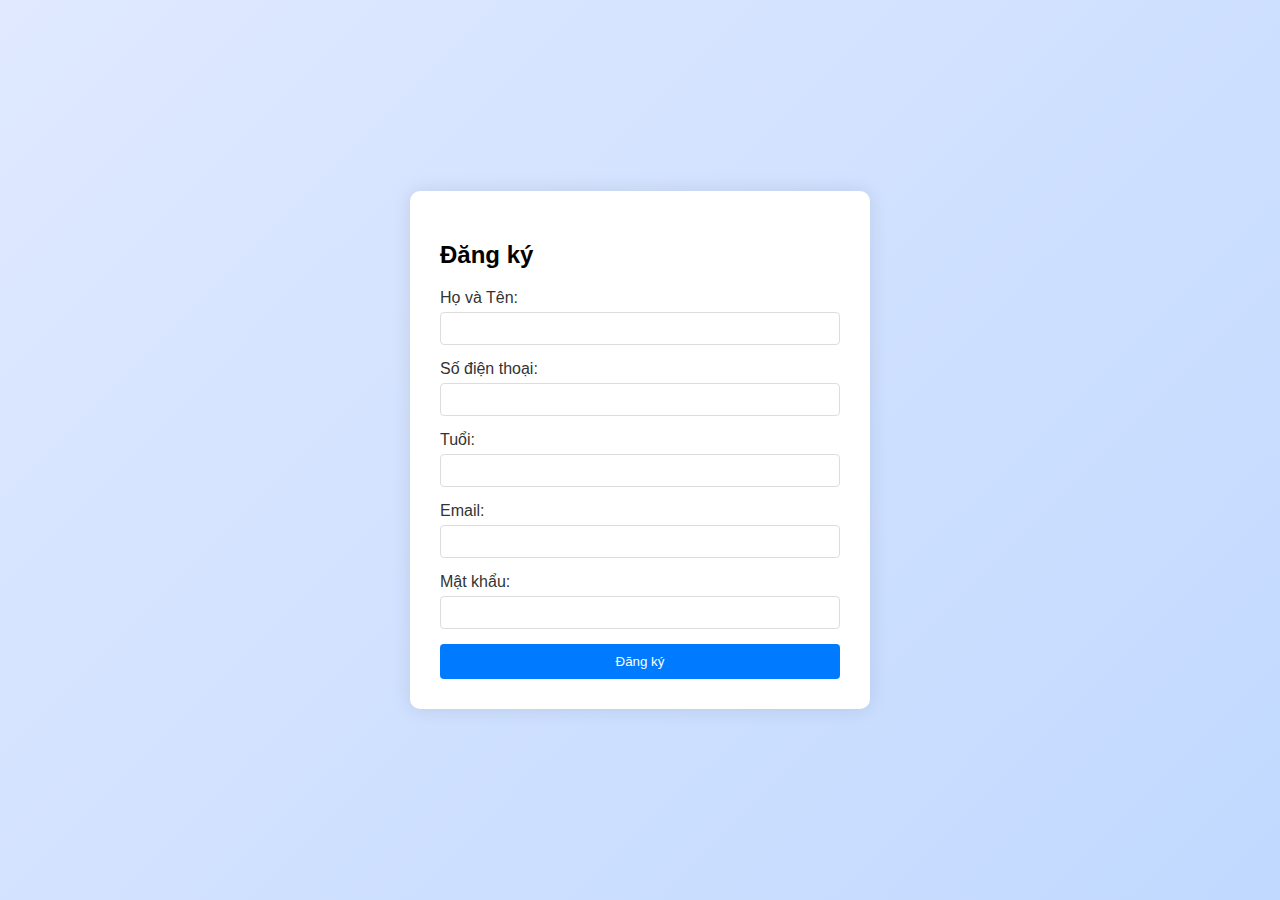
<file: baitap3/app/templates/register.html>
<!-- register.html -->
<!DOCTYPE html>
<html lang="vi">
<head>
    <meta charset="UTF-8">
    <title>Đăng ký</title>
    <style>
        body {
            font-family: Arial, sans-serif;
            background: linear-gradient(135deg, #e0e9ff 0%, #c1d9ff 100%);
            height: 100vh;
            margin: 0;
            display: flex;
            justify-content: center;
            align-items: center;
        }
        .form-container {
            background: white;
            padding: 30px;
            border-radius: 10px;
            box-shadow: 0 0 20px rgba(0,0,0,0.1);
            width: 400px;
        }
        .form-group {
            margin-bottom: 15px;
        }
        label {
            display: block;
            margin-bottom: 5px;
            color: #333;
        }
        input {
            width: 100%;
            padding: 8px;
            border: 1px solid #ddd;
            border-radius: 4px;
            box-sizing: border-box;
        }
        button {
            width: 100%;
            padding: 10px;
            background-color: #007bff;
            color: white;
            border: none;
            border-radius: 4px;
            cursor: pointer;
        }
        button:hover {
            background-color: #0056b3;
        }
        .success-message {
            display: none;
            text-align: center;
            color: #28a745;
            margin-top: 15px;
        }
        .home-button {
            display: none;
            margin-top: 15px;
        }
    </style>
</head>
<body>
    <div class="form-container">
        <h2>Đăng ký</h2>
        <form id="registerForm">
            <div class="form-group">
                <label for="fullname">Họ và Tên:</label>
                <input type="text" id="fullname" name="fullname" required>
            </div>
            <div class="form-group">
                <label for="phone">Số điện thoại:</label>
                <input type="tel" id="phone" name="phone" required>
            </div>
            <div class="form-group">
                <label for="age">Tuổi:</label>
                <input type="number" id="age" name="age" required>
            </div>
            <div class="form-group">
                <label for="email">Email:</label>
                <input type="email" id="email" name="email" required>
            </div>
            <div class="form-group">
                <label for="password">Mật khẩu:</label>
                <input type="password" id="password" name="password" required>
            </div>
            <button type="submit">Đăng ký</button>
        </form>
        <div id="successMessage" class="success-message">
            Đăng ký thành công!
        </div>
        <button id="homeButton" class="home-button" onclick="window.location.href='/'">
            Quay lại trang chủ
        </button>
    </div>
    <script>
        document.getElementById('registerForm').addEventListener('submit', async (e) => {
            e.preventDefault();
            
            const formData = {
                fullname: document.getElementById('fullname').value,
                phone: document.getElementById('phone').value,
                age: document.getElementById('age').value,
                email: document.getElementById('email').value,
                password: document.getElementById('password').value
            };

            try {
                const response = await fetch('/register', {
                    method: 'POST',
                    headers: {
                        'Content-Type': 'application/json'
                    },
                    body: JSON.stringify(formData)
                });

                if (response.ok) {
                    document.getElementById('successMessage').style.display = 'block';
                    document.getElementById('homeButton').style.display = 'block';
                    document.getElementById('registerForm').style.display = 'none';
                } else {
                    alert('Đăng ký thất bại. Vui lòng thử lại.');
                }
            } catch (error) {
                console.error('Error:', error);
                alert('Đã có lỗi xảy ra. Vui lòng thử lại.');
            }
        });
    </script>
</body>
</html>
</file>
